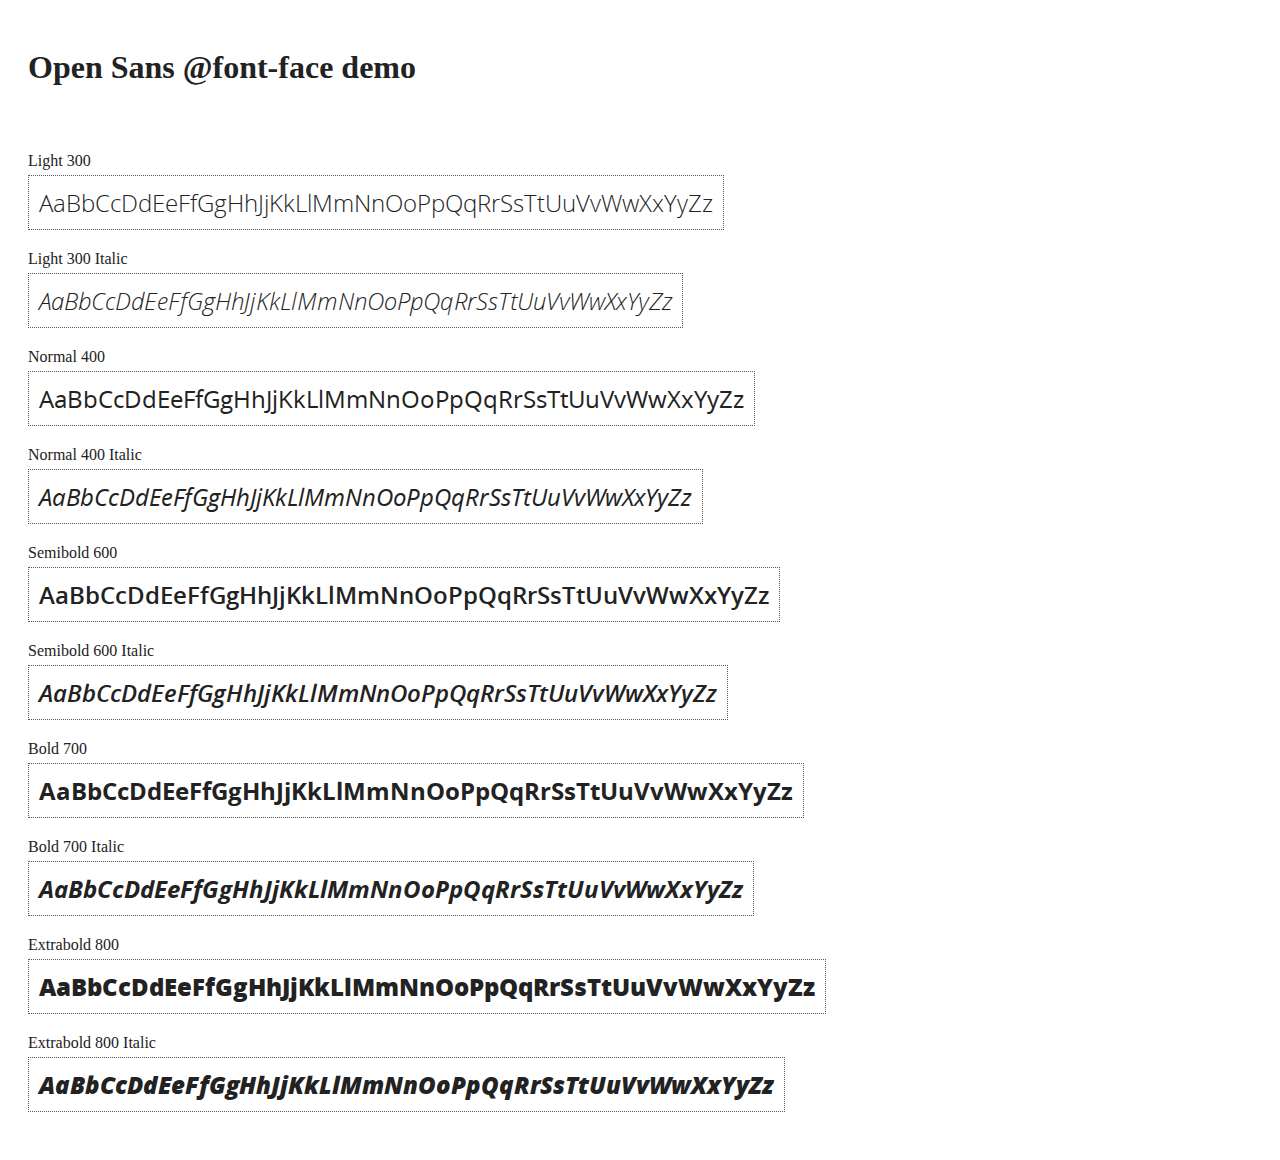
<file: lib/js/angular-1.3.15/docs/components/open-sans-fontface-1.0.4/index.html>
<!DOCTYPE html>
<html>
	<head>
		<title>Open Sans @font-face demo</title>
		<meta charset="UTF-8" />
		<link rel="stylesheet" href="open-sans.css" type="text/css" />
		<style>
		body {
			padding: 20px;
			color: #222;
			background: #fff;
		}

		span { display: block; }

		.font-demo {
			display: inline-block;
			margin: 5px 0 20px;
			padding: 10px;
			border: 1px dotted #555;
			font-family: 'Open Sans';
			font-size: 24px;
		}
		</style>
	</head>
	<body>
		<h1>Open Sans @font-face demo</h1>
		<div style="margin-bottom:20px">
			<iframe src="http://ghbtns.com/github-btn.html?user=FontFaceKit&amp;repo=open-sans&amp;type=watch&amp;count=true"
					style="width:110px;height:20px;border:0"></iframe>
			<iframe src="http://ghbtns.com/github-btn.html?user=FontFaceKit&amp;repo=open-sans&amp;type=fork&amp;count=true"
					style="width:95px;height:20px;border:0"></iframe>
		</div>

		<span>Light 300</span>
		<div class="font-demo" style="font-weight:300">
			AaBbCcDdEeFfGgHhJjKkLlMmNnOoPpQqRrSsTtUuVvWwXxYyZz
		</div>

		<span>Light 300 Italic</span>
		<div class="font-demo" style="font-weight:300;font-style:italic">
			AaBbCcDdEeFfGgHhJjKkLlMmNnOoPpQqRrSsTtUuVvWwXxYyZz
		</div>

		<span>Normal 400</span>
		<div class="font-demo">
			AaBbCcDdEeFfGgHhJjKkLlMmNnOoPpQqRrSsTtUuVvWwXxYyZz
		</div>

		<span>Normal 400 Italic</span>
		<div class="font-demo" style="font-style:italic">
			AaBbCcDdEeFfGgHhJjKkLlMmNnOoPpQqRrSsTtUuVvWwXxYyZz
		</div>

		<span>Semibold 600</span>
		<div class="font-demo" style="font-weight:600">
			AaBbCcDdEeFfGgHhJjKkLlMmNnOoPpQqRrSsTtUuVvWwXxYyZz
		</div>

		<span>Semibold 600 Italic</span>
		<div class="font-demo" style="font-weight:600;font-style:italic">
			AaBbCcDdEeFfGgHhJjKkLlMmNnOoPpQqRrSsTtUuVvWwXxYyZz
		</div>

		<span>Bold 700</span>
		<div class="font-demo" style="font-weight:700">
			AaBbCcDdEeFfGgHhJjKkLlMmNnOoPpQqRrSsTtUuVvWwXxYyZz
		</div>

		<span>Bold 700 Italic</span>
		<div class="font-demo" style="font-weight:700;font-style:italic">
			AaBbCcDdEeFfGgHhJjKkLlMmNnOoPpQqRrSsTtUuVvWwXxYyZz
		</div>

		<span>Extrabold 800</span>
		<div class="font-demo" style="font-weight:800">
			AaBbCcDdEeFfGgHhJjKkLlMmNnOoPpQqRrSsTtUuVvWwXxYyZz
		</div>

		<span>Extrabold 800 Italic</span>
		<div class="font-demo" style="font-weight:800;font-style:italic">
			AaBbCcDdEeFfGgHhJjKkLlMmNnOoPpQqRrSsTtUuVvWwXxYyZz
		</div>
	</body>
</html>
</file>
<file: lib/js/angular-1.3.15/docs/components/open-sans-fontface-1.0.4/open-sans.css>
/* Open Sans @font-face kit */

/* BEGIN Light */
@font-face {
  font-family: 'Open Sans';
  src: url('fonts/Light/OpenSans-Light.eot');
  src: url('fonts/Light/OpenSans-Light.eot?#iefix') format('embedded-opentype'),
       url('fonts/Light/OpenSans-Light.woff') format('woff'),
       url('fonts/Light/OpenSans-Light.ttf') format('truetype'),
       url('fonts/Light/OpenSans-Light.svg#OpenSansLight') format('svg');
  font-weight: 300;
  font-style: normal;
}
/* END Light */

/* BEGIN Light Italic */
@font-face {
  font-family: 'Open Sans';
  src: url('fonts/LightItalic/OpenSans-LightItalic.eot');
  src: url('fonts/LightItalic/OpenSans-LightItalic.eot?#iefix') format('embedded-opentype'),
       url('fonts/LightItalic/OpenSans-LightItalic.woff') format('woff'),
       url('fonts/LightItalic/OpenSans-LightItalic.ttf') format('truetype'),
       url('fonts/LightItalic/OpenSans-LightItalic.svg#OpenSansLightItalic') format('svg');
  font-weight: 300;
  font-style: italic;
}
/* END Light Italic */

/* BEGIN Regular */
@font-face {
  font-family: 'Open Sans';
  src: url('fonts/Regular/OpenSans-Regular.eot');
  src: url('fonts/Regular/OpenSans-Regular.eot?#iefix') format('embedded-opentype'),
       url('fonts/Regular/OpenSans-Regular.woff') format('woff'),
       url('fonts/Regular/OpenSans-Regular.ttf') format('truetype'),
       url('fonts/Regular/OpenSans-Regular.svg#OpenSansRegular') format('svg');
  font-weight: normal;
  font-style: normal;
}
/* END Regular */

/* BEGIN Italic */
@font-face {
  font-family: 'Open Sans';
  src: url('fonts/Italic/OpenSans-Italic.eot');
  src: url('fonts/Italic/OpenSans-Italic.eot?#iefix') format('embedded-opentype'),
       url('fonts/Italic/OpenSans-Italic.woff') format('woff'),
       url('fonts/Italic/OpenSans-Italic.ttf') format('truetype'),
       url('fonts/Italic/OpenSans-Italic.svg#OpenSansItalic') format('svg');
  font-weight: normal;
  font-style: italic;
}
/* END Italic */

/* BEGIN Semibold */
@font-face {
  font-family: 'Open Sans';
  src: url('fonts/Semibold/OpenSans-Semibold.eot');
  src: url('fonts/Semibold/OpenSans-Semibold.eot?#iefix') format('embedded-opentype'),
       url('fonts/Semibold/OpenSans-Semibold.woff') format('woff'),
       url('fonts/Semibold/OpenSans-Semibold.ttf') format('truetype'),
       url('fonts/Semibold/OpenSans-Semibold.svg#OpenSansSemibold') format('svg');
  font-weight: 600;
  font-style: normal;
}
/* END Semibold */

/* BEGIN Semibold Italic */
@font-face {
  font-family: 'Open Sans';
  src: url('fonts/SemiboldItalic/OpenSans-SemiboldItalic.eot');
  src: url('fonts/SemiboldItalic/OpenSans-SemiboldItalic.eot?#iefix') format('embedded-opentype'),
       url('fonts/SemiboldItalic/OpenSans-SemiboldItalic.woff') format('woff'),
       url('fonts/SemiboldItalic/OpenSans-SemiboldItalic.ttf') format('truetype'),
       url('fonts/SemiboldItalic/OpenSans-SemiboldItalic.svg#OpenSansSemiboldItalic') format('svg');
  font-weight: 600;
  font-style: italic;
}
/* END Semibold Italic */

/* BEGIN Bold */
@font-face {
  font-family: 'Open Sans';
  src: url('fonts/Bold/OpenSans-Bold.eot');
  src: url('fonts/Bold/OpenSans-Bold.eot?#iefix') format('embedded-opentype'),
       url('fonts/Bold/OpenSans-Bold.woff') format('woff'),
       url('fonts/Bold/OpenSans-Bold.ttf') format('truetype'),
       url('fonts/Bold/OpenSans-Bold.svg#OpenSansBold') format('svg');
  font-weight: bold;
  font-style: normal;
}
/* END Bold */

/* BEGIN Bold Italic */
@font-face {
  font-family: 'Open Sans';
  src: url('fonts/BoldItalic/OpenSans-BoldItalic.eot');
  src: url('fonts/BoldItalic/OpenSans-BoldItalic.eot?#iefix') format('embedded-opentype'),
       url('fonts/BoldItalic/OpenSans-BoldItalic.woff') format('woff'),
       url('fonts/BoldItalic/OpenSans-BoldItalic.ttf') format('truetype'),
       url('fonts/BoldItalic/OpenSans-BoldItalic.svg#OpenSansBoldItalic') format('svg');
  font-weight: bold;
  font-style: italic;
}
/* END Bold Italic */

/* BEGIN Extrabold */
@font-face {
  font-family: 'Open Sans';
  src: url('fonts/ExtraBold/OpenSans-ExtraBold.eot');
  src: url('fonts/ExtraBold/OpenSans-ExtraBold.eot?#iefix') format('embedded-opentype'),
       url('fonts/ExtraBold/OpenSans-ExtraBold.woff') format('woff'),
       url('fonts/ExtraBold/OpenSans-ExtraBold.ttf') format('truetype'),
       url('fonts/ExtraBold/OpenSans-ExtraBold.svg#OpenSansExtrabold') format('svg');
  font-weight: 800;
  font-style: normal;
}
/* END Extrabold */

/* BEGIN Extrabold Italic */
@font-face {
  font-family: 'Open Sans';
  src: url('fonts/ExtraBoldItalic/OpenSans-ExtraBoldItalic.eot');
  src: url('fonts/ExtraBoldItalic/OpenSans-ExtraBoldItalic.eot?#iefix') format('embedded-opentype'),
       url('fonts/ExtraBoldItalic/OpenSans-ExtraBoldItalic.woff') format('woff'),
       url('fonts/ExtraBoldItalic/OpenSans-ExtraBoldItalic.ttf') format('truetype'),
       url('fonts/ExtraBoldItalic/OpenSans-ExtraBoldItalic.svg#OpenSansExtraboldItalic') format('svg');
  font-weight: 800;
  font-style: italic;
}
/* END Extrabold Italic */
</file>
